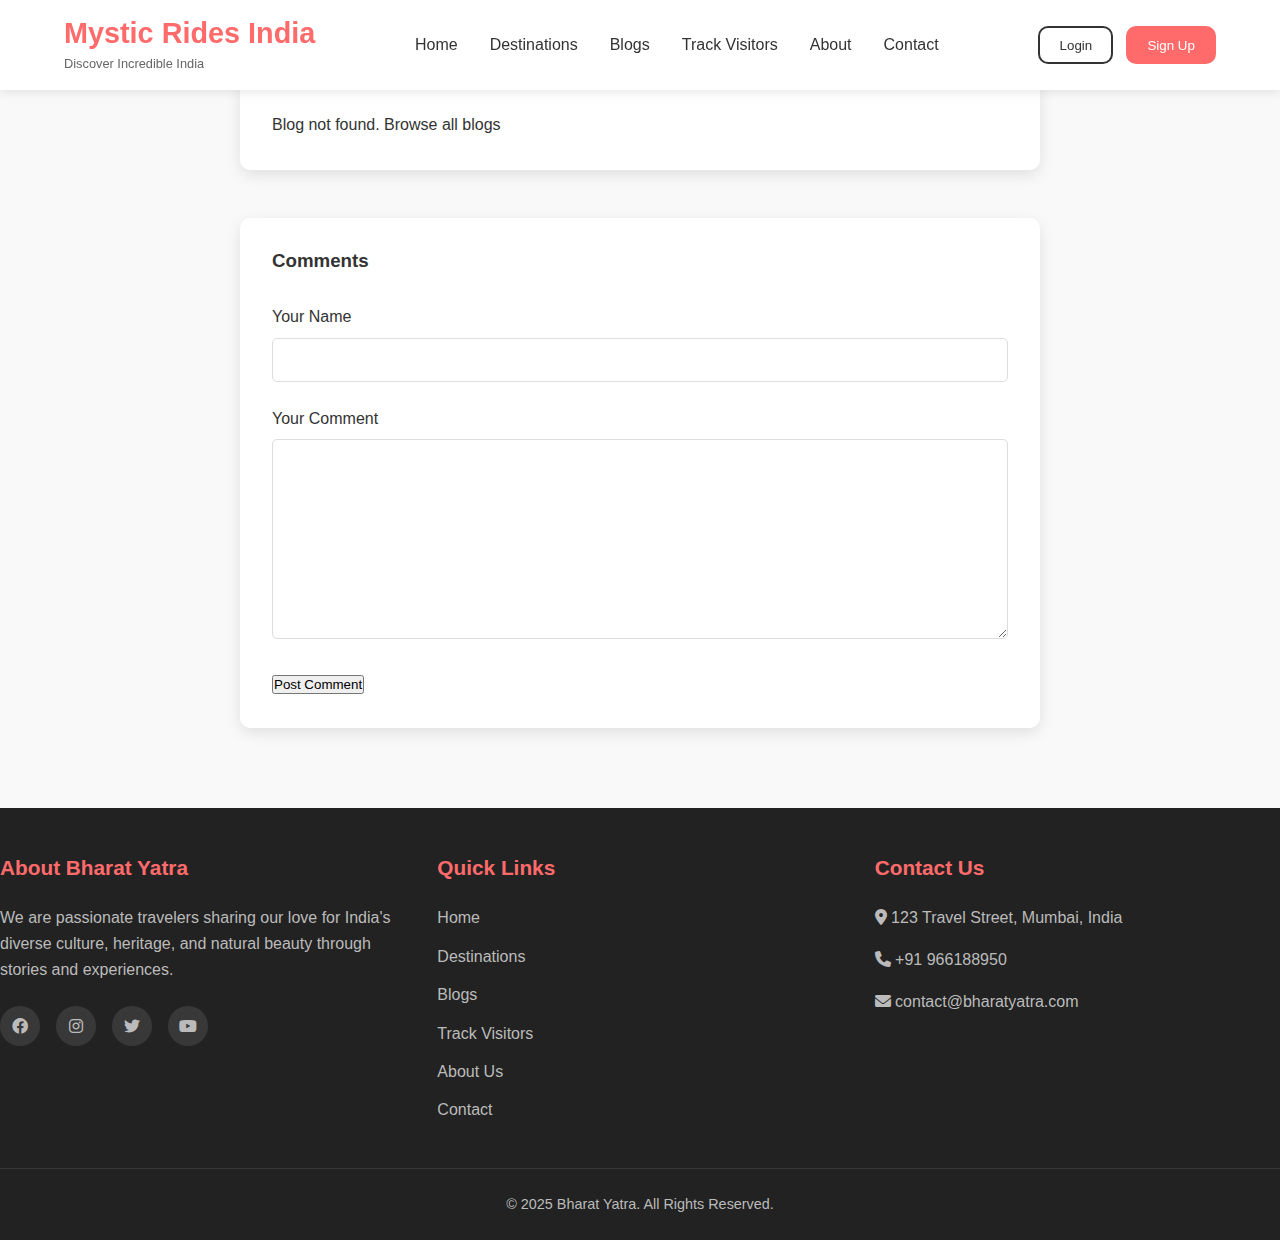
<file: blog-detail.html>
<!DOCTYPE html>
<html lang="en">
<head>
    <meta charset="UTF-8">
    <meta name="viewport" content="width=device-width, initial-scale=1.0">
    <title>Blog Details - Mystic Rides India</title>
    <link rel="stylesheet" href="https://cdnjs.cloudflare.com/ajax/libs/font-awesome/6.0.0-beta3/css/all.min.css">
    <link rel="stylesheet" href="styles.css">
</head>
<body>
    <!-- Header/Navbar -->
    <header>
        <nav class="navbar">
            <div class="logo">
                <h1>Mystic Rides India</h1>
                <p>Discover Incredible India</p>
            </div>
            <ul class="nav-links">
                <li><a href="index.html">Home</a></li>
                <li><a href="destinations.html">Destinations</a></li>
                <li><a href="blogs.html">Blogs</a></li>
				<li><a href="tracking.html">Track Visitors</a></li>
                <li><a href="about.html">About</a></li>
                <li><a href="contact.html">Contact</a></li>
            </ul>
            <div class="auth-buttons">
                <button id="loginBtn">Login</button>
                <button id="signupBtn">Sign Up</button>
            </div>
            <div class="hamburger">
                <i class="fas fa-bars"></i>
            </div>
        </nav>
    </header>

    <!-- blog detail section -->
    <section class="blog-detail">
        <div class="blog-detail-container" id="blogDetailContainer">
            <!-- blog content will be loaded here -->
        </div>
        
        <div class="comments-section">
            <h3>Comments</h3>
            <div class="comments-list" id="commentsList">
                <!-- comments will be loaded here -->
            </div>
            <form id="commentForm">
                <div class="form-group">
                    <label for="name">Your Name</label>
                    <input type="text" id="name" name="name" required>
                </div>
                <div class="form-group">
                    <label for="text">Your Comment</label>
                    <textarea id="text" name="text" required></textarea>
                </div>
                <button type="submit" class="submit-btn">Post Comment</button>
            </form>
        </div>
    </section>

    <!-- Footer -->
    <footer>
        <div class="footer-content">
            <div class="footer-section about">
                <h3>About Bharat Yatra</h3>
                <p>We are passionate travelers sharing our love for India's diverse culture, heritage, and natural beauty through stories and experiences.</p>
                <div class="socials">
                    <a href="#"><i class="fab fa-facebook"></i></a>
                    <a href="#"><i class="fab fa-instagram"></i></a>
                    <a href="#"><i class="fab fa-twitter"></i></a>
                    <a href="#"><i class="fab fa-youtube"></i></a>
                </div>
            </div>
            <div class="footer-section links">
                <h3>Quick Links</h3>
                <ul>
                    <li><a href="index.html">Home</a></li>
                    <li><a href="destinations.html">Destinations</a></li>
                    <li><a href="blogs.html">Blogs</a></li>
					<li><a href="tracking.html">Track Visitors</a></li>
                    <li><a href="about.html">About Us</a></li>
                    <li><a href="contact.html">Contact</a></li>
                </ul>
            </div>
            <div class="footer-section contact">
                <h3>Contact Us</h3>
                <p><i class="fas fa-map-marker-alt"></i> 123 Travel Street, Mumbai, India</p>
                <p><i class="fas fa-phone"></i> +91 966188950</p>
                <p><i class="fas fa-envelope"></i> contact@bharatyatra.com</p>
            </div>
        </div>
        <div class="footer-bottom">
            <p>&copy; 2025 Bharat Yatra. All Rights Reserved.</p>
        </div>
    </footer>

    <!-- Login Modal -->
    <div class="modal" id="loginModal">
        <div class="modal-content">
            <span class="close">&times;</span>
            <h2>Login to Your Account</h2>
            <form id="loginForm">
                <div class="form-group">
                    <label for="loginEmail">Email</label>
                    <input type="email" id="loginEmail" required>
                    <div id="loginEmailError" class="error-message"></div>
                </div>
                <div class="form-group">
                    <label for="loginPassword">Password</label>
                    <input type="password" id="loginPassword" required>
                    <div id="loginPasswordError" class="error-message"></div>
                </div>
                <div id="loginGeneralError" class="error-message"></div>
                <button type="submit" class="submit-btn">Login</button>
            </form>
            <p class="modal-footer">Don't have an account? <a href="#" id="signupLink">Sign up</a></p>
        </div>
    </div>

    <!-- Signup Modal -->
    <div class="modal" id="signupModal">
        <div class="modal-content">
            <span class="close">&times;</span>
            <h2>Create Your Account</h2>
            <form id="signupForm">
                <div class="form-group">
                    <label for="signupName">Full Name</label>
                    <input type="text" id="signupName" required>
                    <div id="signupNameError" class="error-message"></div>
                </div>
                <div class="form-group">
                    <label for="signupEmail">Email</label>
                    <input type="email" id="signupEmail" required>
                    <div id="signupEmailError" class="error-message"></div>
                </div>
                <div class="form-group">
                    <label for="signupPassword">Password</label>
                    <input type="password" id="signupPassword" required>
                    <div id="signupPasswordError" class="error-message"></div>
                </div>
                <div class="form-group">
                    <label for="signupConfirm">Confirm Password</label>
                    <input type="password" id="signupConfirm" required>
                    <div id="signupConfirmError" class="error-message"></div>
                </div>
                <div id="signupGeneralError" class="error-message"></div>
                <button type="submit" class="submit-btn">Sign Up</button>
            </form>
            <p class="modal-footer">Already have an account? <a href="#" id="loginLink">Login</a></p>
        </div>
    </div>

    <script src="script.js"></script>
</body>
</html>
</file>
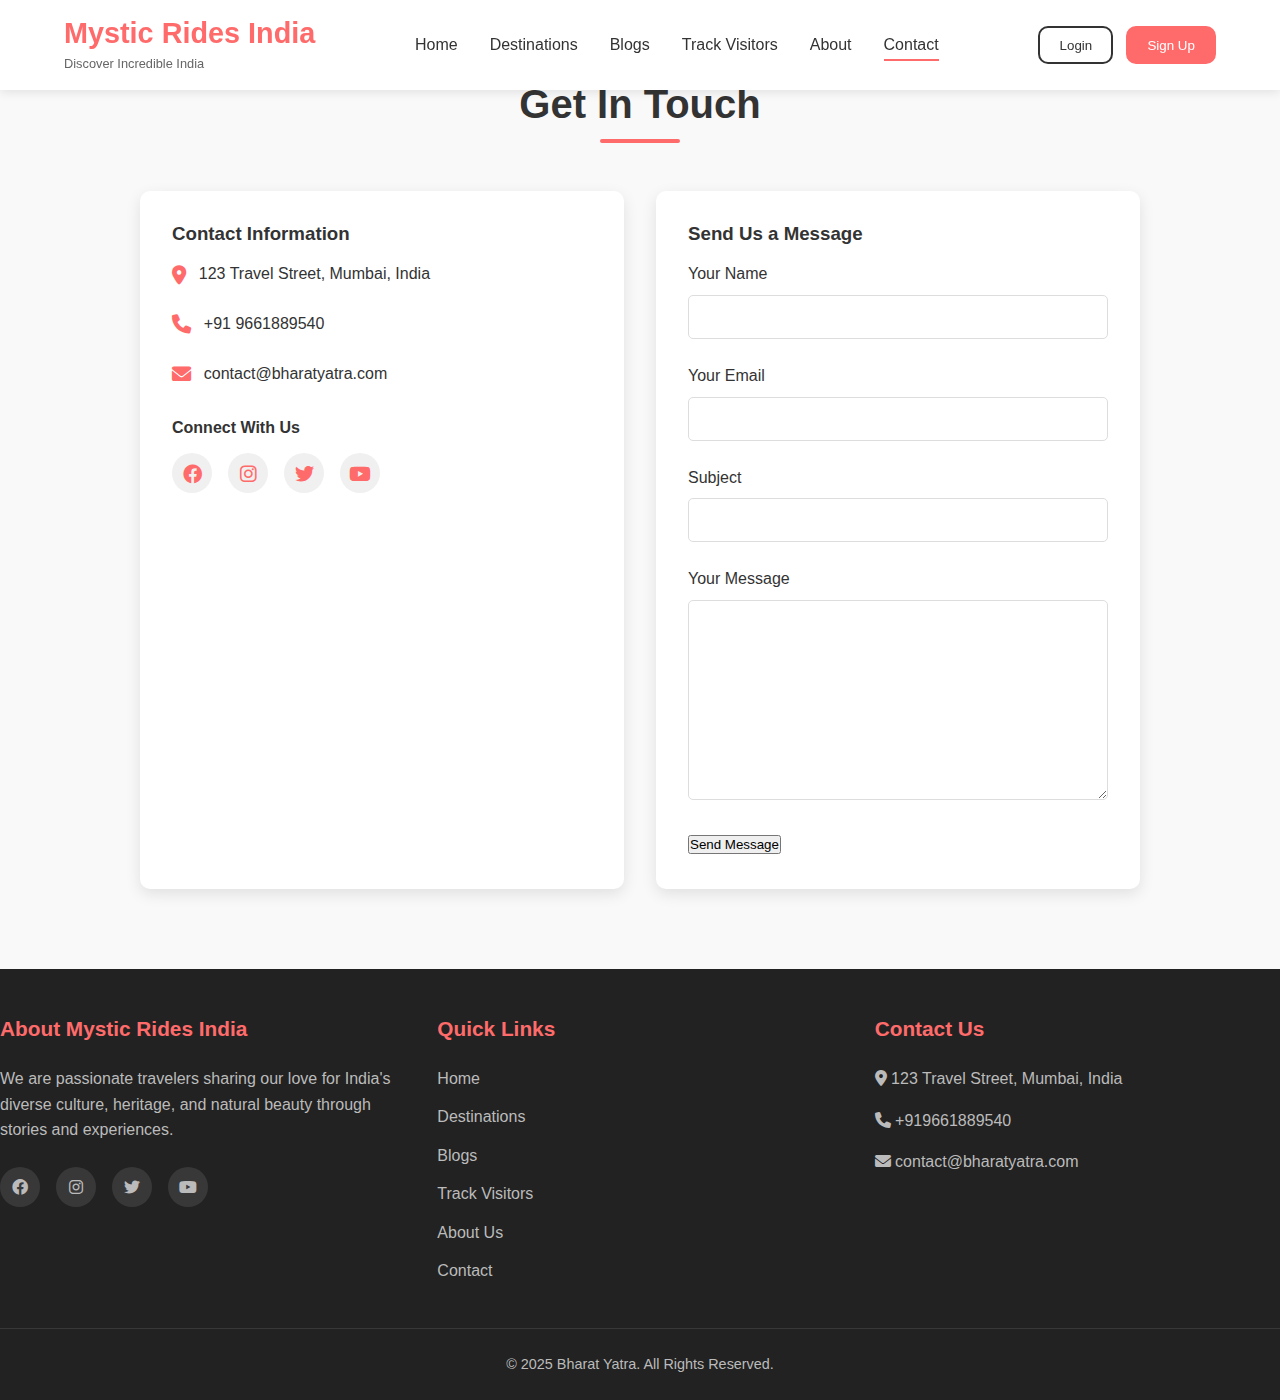
<file: contact.html>
<!DOCTYPE html>
<html lang="en">
<head>
    <meta charset="UTF-8">
    <meta name="viewport" content="width=device-width, initial-scale=1.0">
    <title>Contact Us - Mystic Rides India</title>
    <link rel="stylesheet" href="https://cdnjs.cloudflare.com/ajax/libs/font-awesome/6.0.0-beta3/css/all.min.css">
    <link rel="stylesheet" href="styles.css">
</head>
<body>
    <!-- Header/Navbar -->
    <header>
        <nav class="navbar">
            <div class="logo">
                <h1>Mystic Rides India</h1>
                <p>Discover Incredible India</p>
            </div>
            <ul class="nav-links">
                <li><a href="index.html">Home</a></li>
                <li><a href="destinations.html">Destinations</a></li>
                <li><a href="blogs.html">Blogs</a></li>
				<li><a href="tracking.html">Track Visitors</a></li>
                <li><a href="about.html">About</a></li>
                <li><a href="contact.html" class="active">Contact</a></li>
            </ul>
            <div class="auth-buttons">
                <button id="loginBtn">Login</button>
                <button id="signupBtn">Sign Up</button>
            </div>
            <div class="hamburger">
                <i class="fas fa-bars"></i>
            </div>
        </nav>
    </header>

    <!-- Contact Section -->
    <section class="contact-page">
        <h2>Get In Touch</h2>
        <div class="contact-container">
            <div class="contact-info">
                <h3>Contact Information</h3>
                <p><i class="fas fa-map-marker-alt"></i> 123 Travel Street, Mumbai, India</p>
                <p><i class="fas fa-phone"></i> +91 9661889540</p>
                <p><i class="fas fa-envelope"></i> contact@bharatyatra.com</p>
                
                <div class="social-media">
                    <h4>Connect With Us</h4>
                    <div class="social-icons">
                        <a href="#"><i class="fab fa-facebook"></i></a>
                        <a href="#"><i class="fab fa-instagram"></i></a>
                        <a href="#"><i class="fab fa-twitter"></i></a>
                        <a href="#"><i class="fab fa-youtube"></i></a>
                    </div>
                </div>
            </div>
            
            <div class="contact-form">
                <h3>Send Us a Message</h3>
                <form id="contactForm">
                    <div class="form-group">
                        <label for="name">Your Name</label>
                        <input type="text" id="name" name="name" required>
                    </div>
                    <div class="form-group">
                        <label for="email">Your Email</label>
                        <input type="email" id="email" name="email" required>
                    </div>
                    <div class="form-group">
                        <label for="subject">Subject</label>
                        <input type="text" id="subject" name="subject" required>
                    </div>
                    <div class="form-group">
                        <label for="message">Your Message</label>
                        <textarea id="message" name="message" required></textarea>
                    </div>
                    <button type="submit" class="submit-btn">Send Message</button>
                </form>
            </div>
        </div>
    </section>

    <!-- Footer -->
    <footer>
        <div class="footer-content">
            <div class="footer-section about">
                <h3>About Mystic Rides India</h3>
                <p>We are passionate travelers sharing our love for India's diverse culture, heritage, and natural beauty through stories and experiences.</p>
                <div class="socials">
                    <a href="#"><i class="fab fa-facebook"></i></a>
                    <a href="#"><i class="fab fa-instagram"></i></a>
                    <a href="#"><i class="fab fa-twitter"></i></a>
                    <a href="#"><i class="fab fa-youtube"></i></a>
                </div>
            </div>
            <div class="footer-section links">
                <h3>Quick Links</h3>
                <ul>
                    <li><a href="index.html">Home</a></li>
                    <li><a href="destinations.html">Destinations</a></li>
                    <li><a href="blogs.html">Blogs</a></li>
					<li><a href="tracking.html">Track Visitors</a></li>
                    <li><a href="about.html">About Us</a></li>
                    <li><a href="contact.html">Contact</a></li>
                </ul>
            </div>
            <div class="footer-section contact">
                <h3>Contact Us</h3>
                <p><i class="fas fa-map-marker-alt"></i> 123 Travel Street, Mumbai, India</p>
                <p><i class="fas fa-phone"></i> +919661889540</p>
                <p><i class="fas fa-envelope"></i> contact@bharatyatra.com</p>
            </div>
        </div>
        <div class="footer-bottom">
            <p>&copy; 2025 Bharat Yatra. All Rights Reserved.</p>
        </div>
    </footer>

    <!-- Login Modal -->
    <div class="modal" id="loginModal">
        <div class="modal-content">
            <span class="close">&times;</span>
            <h2>Login to Your Account</h2>
            <form id="loginForm">
                <div class="form-group">
                    <label for="loginEmail">Email</label>
                    <input type="email" id="loginEmail" required>
                    <div id="loginEmailError" class="error-message"></div>
                </div>
                <div class="form-group">
                    <label for="loginPassword">Password</label>
                    <input type="password" id="loginPassword" required>
                    <div id="loginPasswordError" class="error-message"></div>
                </div>
                <div id="loginGeneralError" class="error-message"></div>
                <button type="submit" class="submit-btn">Login</button>
            </form>
            <p class="modal-footer">Don't have an account? <a href="#" id="signupLink">Sign up</a></p>
        </div>
    </div>

    <!-- Signup Modal -->
    <div class="modal" id="signupModal">
        <div class="modal-content">
            <span class="close">&times;</span>
            <h2>Create Your Account</h2>
            <form id="signupForm">
                <div class="form-group">
                    <label for="signupName">Full Name</label>
                    <input type="text" id="signupName" required>
                    <div id="signupNameError" class="error-message"></div>
                </div>
                <div class="form-group">
                    <label for="signupEmail">Email</label>
                    <input type="email" id="signupEmail" required>
                    <div id="signupEmailError" class="error-message"></div>
                </div>
                <div class="form-group">
                    <label for="signupPassword">Password</label>
                    <input type="password" id="signupPassword" required>
                    <div id="signupPasswordError" class="error-message"></div>
                </div>
                <div class="form-group">
                    <label for="signupConfirm">Confirm Password</label>
                    <input type="password" id="signupConfirm" required>
                    <div id="signupConfirmError" class="error-message"></div>
                </div>
                <div id="signupGeneralError" class="error-message"></div>
                <button type="submit" class="submit-btn">Sign Up</button>
            </form>
            <p class="modal-footer">Already have an account? <a href="#" id="loginLink">Login</a></p>
        </div>
    </div>

    <script src="script.js"></script>
</body>
</html>
</file>
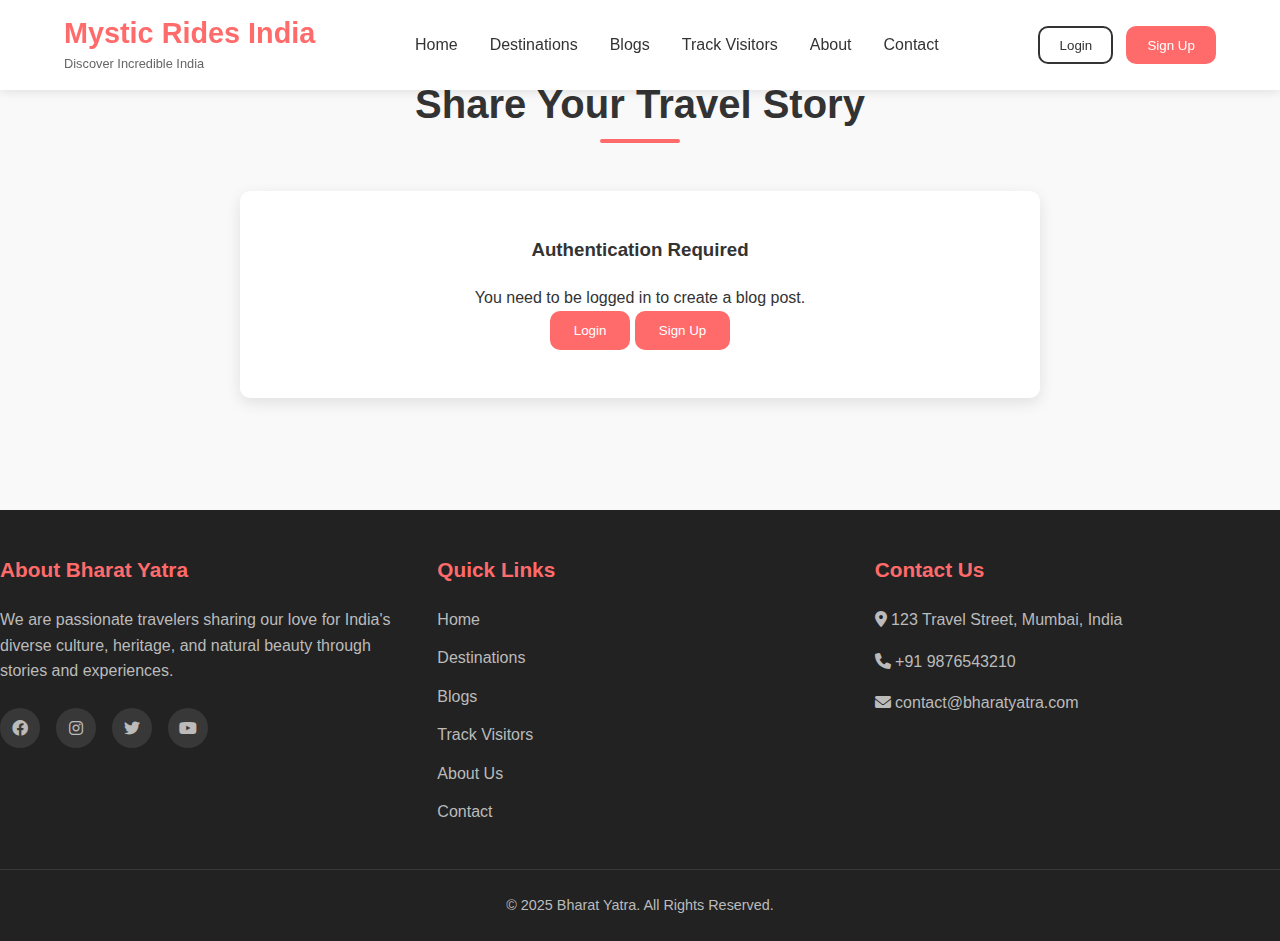
<file: create-blog.html>
<!DOCTYPE html>
<html lang="en">
<head>
    <meta charset="UTF-8">
    <meta name="viewport" content="width=device-width, initial-scale=1.0">
    <title>Share Your Story - Mystic Rides India</title>
    <link rel="stylesheet" href="https://cdnjs.cloudflare.com/ajax/libs/font-awesome/6.0.0-beta3/css/all.min.css">
    <link rel="stylesheet" href="styles.css">
</head>
<body>
    <!-- Header/Navbar -->
    <header>
        <nav class="navbar">
            <div class="logo">
                <h1>Mystic Rides India</h1>
                <p>Discover Incredible India</p>
            </div>
            <ul class="nav-links">
                <li><a href="index.html">Home</a></li>
                <li><a href="destinations.html">Destinations</a></li>
                <li><a href="blogs.html">Blogs</a></li>
				<li><a href="tracking.html">Track Visitors</a></li>
                <li><a href="about.html">About</a></li>
                <li><a href="contact.html">Contact</a></li>
            </ul>
            <div class="auth-buttons">
                <button id="loginBtn">Login</button>
                <button id="signupBtn">Sign Up</button>
            </div>
            <div class="hamburger">
                <i class="fas fa-bars"></i>
            </div>
        </nav>
    </header>

    <!-- Create Blog Section -->
    <section class="create-blog">
        <h2>Share Your Travel Story</h2>
        <div id="blogFormContainer">
            <div class="blog-form">
                <form id="blogForm">
                    <div class="form-group">
                        <label for="title">Blog Title</label>
                        <input type="text" id="title" name="title" placeholder="Enter your blog title" required>
                    </div>
                    <div class="form-group">
                        <label for="location">Location</label>
                        <input type="text" id="location" name="location" placeholder="Where did you travel?" required>
                    </div>
                    <div class="form-group">
                        <label for="category">Category</label>
                        <select id="category" name="category" required>
                            <option value="">Select a category</option>
                            <option value="adventure">Adventure</option>
                            <option value="cultural">Cultural</option>
                            <option value="spiritual">Spiritual</option>
                            <option value="food">Food & Cuisine</option>
                        </select>
                    </div>
                    <div class="form-group">
                        <label for="content">Your Story</label>
                        <textarea id="content" name="content" placeholder="Share your travel experience..." required></textarea>
                    </div>
                    <div class="form-group">
                        <label for="image">Upload Images</label>
                        <input type="file" id="image" name="image" accept="image/*" multiple>
                        <div id="imagePreview"></div>
                    </div>
                    <button type="submit" class="submit-btn">Publish Blog</button>
                </form>
            </div>
        </div>
    </section>

    <!-- Footer -->
    <footer>
        <div class="footer-content">
            <div class="footer-section about">
                <h3>About Bharat Yatra</h3>
                <p>We are passionate travelers sharing our love for India's diverse culture, heritage, and natural beauty through stories and experiences.</p>
                <div class="socials">
                    <a href="#"><i class="fab fa-facebook"></i></a>
                    <a href="#"><i class="fab fa-instagram"></i></a>
                    <a href="#"><i class="fab fa-twitter"></i></a>
                    <a href="#"><i class="fab fa-youtube"></i></a>
                </div>
            </div>
            <div class="footer-section links">
                <h3>Quick Links</h3>
                <ul>
                    <li><a href="index.html">Home</a></li>
                    <li><a href="destinations.html">Destinations</a></li>
                    <li><a href="blogs.html">Blogs</a></li>
					<li><a href="tracking.html">Track Visitors</a></li>
                    <li><a href="about.html">About Us</a></li>
                    <li><a href="contact.html">Contact</a></li>
                </ul>
            </div>
            <div class="footer-section contact">
                <h3>Contact Us</h3>
                <p><i class="fas fa-map-marker-alt"></i> 123 Travel Street, Mumbai, India</p>
                <p><i class="fas fa-phone"></i> +91 9876543210</p>
                <p><i class="fas fa-envelope"></i> contact@bharatyatra.com</p>
            </div>
        </div>
        <div class="footer-bottom">
            <p>&copy; 2025 Bharat Yatra. All Rights Reserved.</p>
        </div>
    </footer>

    <!-- Login Modal -->
    <div class="modal" id="loginModal">
        <div class="modal-content">
            <span class="close">&times;</span>
            <h2>Login to Your Account</h2>
            <form id="loginForm">
                <div class="form-group">
                    <label for="loginEmail">Email</label>
                    <input type="email" id="loginEmail" required>
                    <div id="loginEmailError" class="error-message"></div>
                </div>
                <div class="form-group">
                    <label for="loginPassword">Password</label>
                    <input type="password" id="loginPassword" required>
                    <div id="loginPasswordError" class="error-message"></div>
                </div>
                <div id="loginGeneralError" class="error-message"></div>
                <button type="submit" class="submit-btn">Login</button>
            </form>
            <p class="modal-footer">Don't have an account? <a href="#" id="signupLink">Sign up</a></p>
        </div>
    </div>

    <!-- Signup Modal -->
    <div class="modal" id="signupModal">
        <div class="modal-content">
            <span class="close">&times;</span>
            <h2>Create Your Account</h2>
            <form id="signupForm">
                <div class="form-group">
                    <label for="signupName">Full Name</label>
                    <input type="text" id="signupName" required>
                    <div id="signupNameError" class="error-message"></div>
                </div>
                <div class="form-group">
                    <label for="signupEmail">Email</label>
                    <input type="email" id="signupEmail" required>
                    <div id="signupEmailError" class="error-message"></div>
                </div>
                <div class="form-group">
                    <label for="signupPassword">Password</label>
                    <input type="password" id="signupPassword" required>
                    <div id="signupPasswordError" class="error-message"></div>
                </div>
                <div class="form-group">
                    <label for="signupConfirm">Confirm Password</label>
                    <input type="password" id="signupConfirm" required>
                    <div id="signupConfirmError" class="error-message"></div>
                </div>
                <div id="signupGeneralError" class="error-message"></div>
                <button type="submit" class="submit-btn">Sign Up</button>
            </form>
            <p class="modal-footer">Already have an account? <a href="#" id="loginLink">Login</a></p>
        </div>
    </div>

    <script src="script.js"></script>
</body>
</html>
</file>
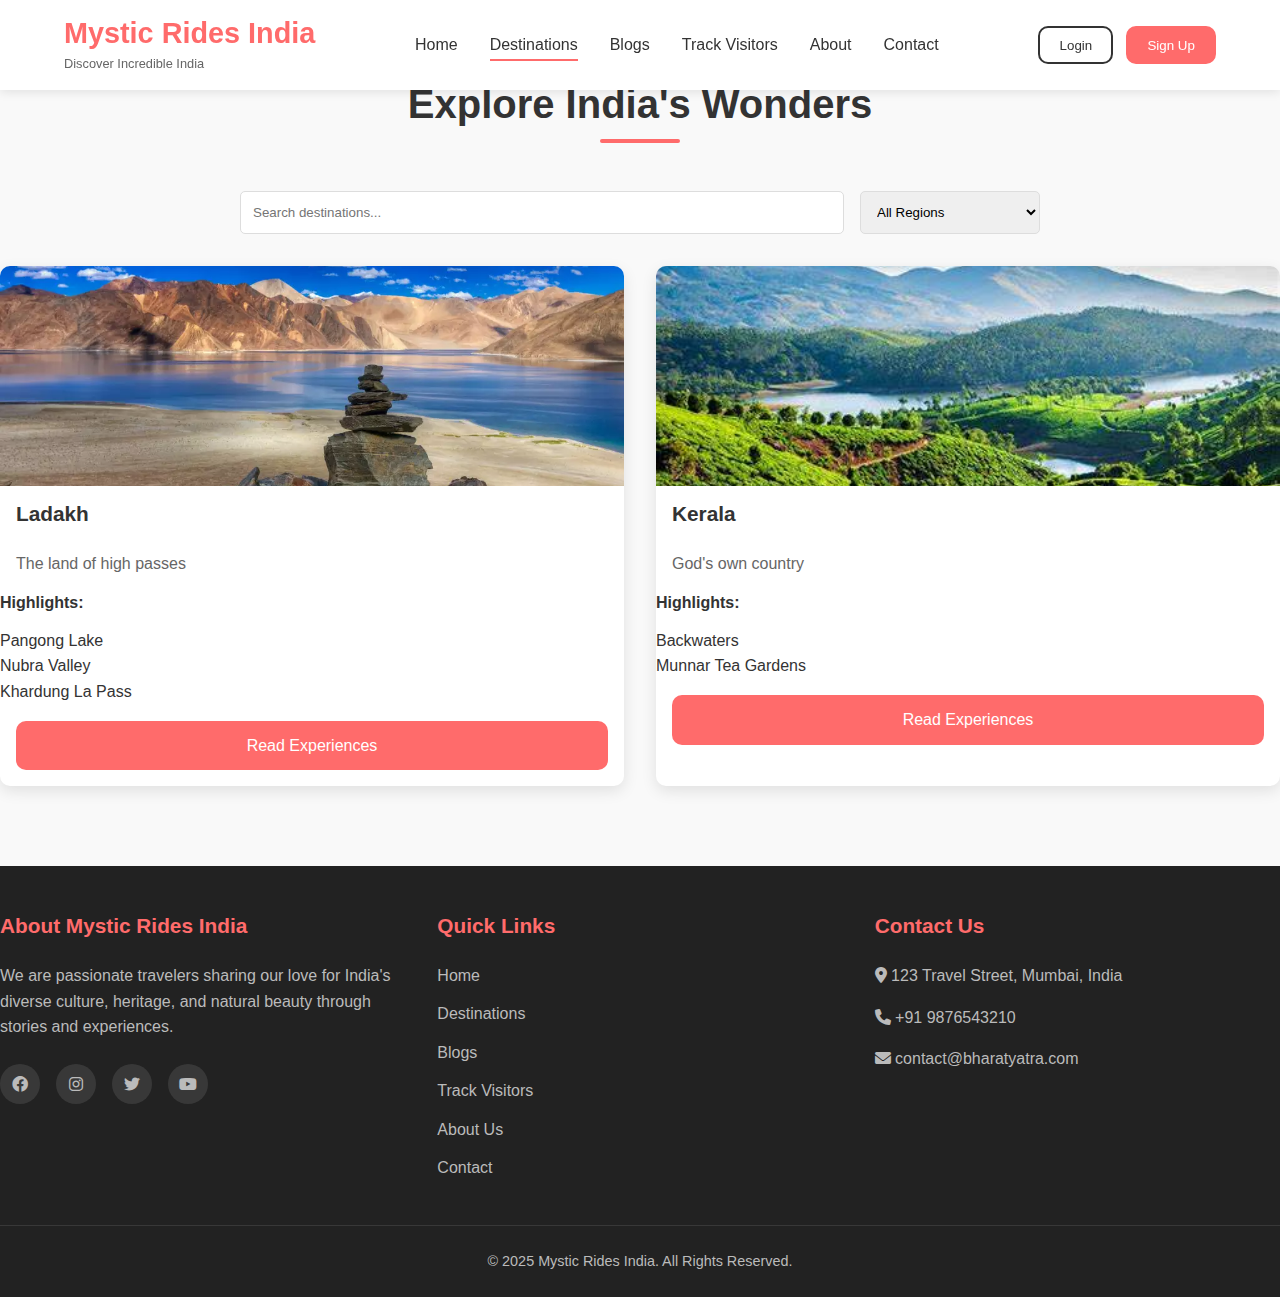
<file: destinations.html>
<!DOCTYPE html>
<html lang="en">
<head>
    <meta charset="UTF-8">
    <meta name="viewport" content="width=device-width, initial-scale=1.0">
    <title>Mystic Rides India - Destinations</title>
    <link rel="stylesheet" href="https://cdnjs.cloudflare.com/ajax/libs/font-awesome/6.0.0-beta3/css/all.min.css">
    <link rel="stylesheet" href="styles.css">
</head>
<body>
    <!-- Header/Navbar -->
    <header>
        <nav class="navbar">
            <div class="logo">
                <h1>Mystic Rides India</h1>
                <p>Discover Incredible India</p>
            </div>
            <ul class="nav-links">
                <li><a href="index.html">Home</a></li>
                <li><a href="destinations.html" class="active">Destinations</a></li>
                <li><a href="blogs.html">Blogs</a></li>
                <li><a href="tracking.html">Track Visitors</a></li>
                <li><a href="about.html">About</a></li>
                <li><a href="contact.html">Contact</a></li>
            </ul>
            <div class="auth-buttons">
                <button id="loginBtn">Login</button>
                <button id="signupBtn">Sign Up</button>
            </div>
            <div class="hamburger">
                <i class="fas fa-bars"></i>
            </div>
        </nav>
    </header>

    <!-- Destinations Section -->
    <section class="destinations-page">
        <h2>Explore India's Wonders</h2>
        <div class="search-filter">
            <input type="text" id="destinationSearch" placeholder="Search destinations...">
            <select id="regionFilter">
                <option value="all">All Regions</option>
                <option value="north">North India</option>
                <option value="south">South India</option>
                <option value="east">East India</option>
                <option value="west">West India</option>
            </select>
        </div>
        
        <div class="destinations-container" id="destinationsContainer">
            <!-- Destination cards will be loaded here -->
        </div>
    </section>

    <!-- Footer -->
    <footer>
        <div class="footer-content">
            <div class="footer-section about">
                <h3>About Mystic Rides India</h3>
                <p>We are passionate travelers sharing our love for India's diverse culture, heritage, and natural beauty through stories and experiences.</p>
                <div class="socials">
                    <a href="#"><i class="fab fa-facebook"></i></a>
                    <a href="#"><i class="fab fa-instagram"></i></a>
                    <a href="#"><i class="fab fa-twitter"></i></a>
                    <a href="#"><i class="fab fa-youtube"></i></a>
                </div>
            </div>
            <div class="footer-section links">
                <h3>Quick Links</h3>
                <ul>
                    <li><a href="index.html">Home</a></li>
                    <li><a href="destinations.html">Destinations</a></li>
                    <li><a href="blogs.html">Blogs</a></li>
                    <li><a href="tracking.html">Track Visitors</a></li>
                    <li><a href="about.html">About Us</a></li>
                    <li><a href="contact.html">Contact</a></li>
                </ul>
            </div>
            <div class="footer-section contact">
                <h3>Contact Us</h3>
                <p><i class="fas fa-map-marker-alt"></i> 123 Travel Street, Mumbai, India</p>
                <p><i class="fas fa-phone"></i> +91 9876543210</p>
                <p><i class="fas fa-envelope"></i> contact@bharatyatra.com</p>
            </div>
        </div>
        <div class="footer-bottom">
            <p>&copy; 2025 Mystic Rides India. All Rights Reserved.</p>
        </div>
    </footer>

    <!-- Login Modal -->
    <div class="modal" id="loginModal">
        <div class="modal-content">
            <span class="close">&times;</span>
            <h2>Login to Your Account</h2>
            <form id="loginForm">
                <div class="form-group">
                    <label for="loginEmail">Email</label>
                    <input type="email" id="loginEmail" required>
                    <div id="loginEmailError" class="error-message"></div>
                </div>
                <div class="form-group">
                    <label for="loginPassword">Password</label>
                    <input type="password" id="loginPassword" required>
                    <div id="loginPasswordError" class="error-message"></div>
                </div>
                <div id="loginGeneralError" class="error-message"></div>
                <button type="submit" class="submit-btn">Login</button>
            </form>
            <p class="modal-footer">Don't have an account? <a href="#" id="signupLink">Sign up</a></p>
        </div>
    </div>

    <!-- Signup Modal -->
    <div class="modal" id="signupModal">
        <div class="modal-content">
            <span class="close">&times;</span>
            <h2>Create Your Account</h2>
            <form id="signupForm">
                <div class="form-group">
                    <label for="signupName">Full Name</label>
                    <input type="text" id="signupName" required>
                    <div id="signupNameError" class="error-message"></div>
                </div>
                <div class="form-group">
                    <label for="signupEmail">Email</label>
                    <input type="email" id="signupEmail" required>
                    <div id="signupEmailError" class="error-message"></div>
                </div>
                <div class="form-group">
                    <label for="signupPassword">Password</label>
                    <input type="password" id="signupPassword" required>
                    <div id="signupPasswordError" class="error-message"></div>
                </div>
                <div class="form-group">
                    <label for="signupConfirm">Confirm Password</label>
                    <input type="password" id="signupConfirm" required>
                    <div id="signupConfirmError" class="error-message"></div>
                </div>
                <div id="signupGeneralError" class="error-message"></div>
                <button type="submit" class="submit-btn">Sign Up</button>
            </form>
            <p class="modal-footer">Already have an account? <a href="#" id="loginLink">Login</a></p>
        </div>
    </div>

    <script src="script.js"></script>
</body>
</html>
</file>
<file: styles.css>
/* styles.css - Consolidated and Enhanced Version */
/* Global Styles */
:root {
    --primary-color: #ff6b6b;
    --primary-hover: #ff5252;
    --secondary-color: #0d47a1;
    --accent-color: #ff9800;
    --light-color: #f9f9f9;
    --dark-color: #222;
    --text-color: #333;
    --text-light: #666;
    --white: #ffffff;
    --shadow: 0 5px 15px rgba(0, 0, 0, 0.1);
    --transition: all 0.3s ease;
    --border-radius: 10px;
}

* {
    margin: 0;
    padding: 0;
    box-sizing: border-box;
    font-family: 'Segoe UI', Tahoma, Geneva, Verdana, sans-serif;
}

body {
    line-height: 1.6;
    color: var(--text-color);
    background-color: var(--light-color);
}

a {
    text-decoration: none;
    color: inherit;
    transition: var(--transition);
}

button, input, textarea, select {
    font-family: inherit;
    transition: var(--transition);
}

button {
    cursor: pointer;
}

img {
    max-width: 100%;
    height: auto;
    display: block;
}

/* Layout */
.container {
    max-width: 1200px;
    margin: 0 auto;
    padding: 0 20px;
}

section {
    padding: 5rem 0;
}

h1, h2, h3, h4, h5, h6 {
    line-height: 1.2;
    margin-bottom: 1rem;
}

h2 {
    font-size: 2.5rem;
    text-align: center;
    position: relative;
    padding-bottom: 15px;
    margin-bottom: 3rem;
}

h2::after {
    content: '';
    position: absolute;
    bottom: 0;
    left: 50%;
    transform: translateX(-50%);
    width: 80px;
    height: 4px;
    background-color: var(--primary-color);
    border-radius: 2px;
}

/* Buttons */
.btn {
    display: inline-block;
    padding: 12px 24px;
    background-color: var(--primary-color);
    color: var(--white);
    border: none;
    border-radius: var(--border-radius);
    font-weight: 500;
    text-align: center;
    cursor: pointer;
    transition: var(--transition);
}

.btn:hover {
    background-color: var(--primary-hover);
    transform: translateY(-2px);
    box-shadow: 0 5px 15px rgba(255, 107, 107, 0.3);
}

.btn-outline {
    background-color: transparent;
    border: 2px solid var(--primary-color);
    color: var(--primary-color);
}

.btn-outline:hover {
    background-color: var(--primary-color);
    color: var(--white);
}

/* Header/Navbar */
.navbar {
    display: flex;
    justify-content: space-between;
    align-items: center;
    padding: 1rem 5%;
    background-color: var(--white);
    box-shadow: 0 2px 10px rgba(0, 0, 0, 0.1);
    position: fixed;
    width: 100%;
    top: 0;
    z-index: 1000;
}

.logo h1 {
    color: var(--primary-color);
    font-size: 1.8rem;
    margin-bottom: 0.2rem;
}

.logo p {
    font-size: 0.8rem;
    color: var(--text-light);
}

.nav-links {
    display: flex;
    list-style: none;
}

.nav-links li {
    margin: 0 1rem;
}

.nav-links a {
    font-weight: 500;
    position: relative;
    padding: 0.5rem 0;
}

.nav-links a::after {
    content: '';
    position: absolute;
    bottom: 0;
    left: 0;
    width: 0;
    height: 2px;
    background-color: var(--primary-color);
    transition: var(--transition);
}

.nav-links a:hover::after,
.nav-links a.active::after {
    width: 100%;
}

.auth-buttons {
    display: flex;
    align-items: center;
    gap: 0.8rem;
}

.auth-buttons button {
    padding: 0.6rem 1.2rem;
    border-radius: var(--border-radius);
    font-weight: 500;
}

#loginBtn {
    background-color: transparent;
    color: var(--text-color);
    border: 2px solid var(--text-color);
}

#loginBtn:hover {
    background-color: #f0f0f0;
}

#signupBtn {
    background-color: var(--primary-color);
    color: var(--white);
    border: 2px solid var(--primary-color);
}

#signupBtn:hover {
    background-color: var(--primary-hover);
    border-color: var(--primary-hover);
}

.welcome-message {
    font-weight: 500;
    margin-right: 0.5rem;
    color: var(--text-color);
}

#logoutBtn {
    background-color: #f0f0f0;
    color: var(--text-color);
    border: none;
}

#logoutBtn:hover {
    background-color: #e0e0e0;
}

.hamburger {
    display: none;
    font-size: 1.5rem;
    cursor: pointer;
    color: var(--text-color);
}

/* Hero Section */
.hero {
    height: 80vh;
    background: linear-gradient(rgba(0, 0, 0, 0.5), rgba(0, 0, 0, 0.5)), url('india.jpg') no-repeat center center/cover;
    color: var(--white);
    display: flex;
    align-items: center;
    text-align: center;
    margin-top: 70px; /* Account for fixed header */
}

.hero-content {
    max-width: 800px;
    margin: 0 auto;
    padding: 0 2rem;
}

.hero h1 {
    font-size: 3rem;
    margin-bottom: 1rem;
    text-shadow: 2px 2px 4px rgba(0, 0, 0, 0.5);
}

.hero p {
    font-size: 1.2rem;
    margin-bottom: 2rem;
    text-shadow: 1px 1px 2px rgba(0, 0, 0, 0.5);
}

.search-bar {
    display: flex;
    max-width: 600px;
    margin: 0 auto;
}

.search-bar input {
    flex: 1;
    padding: 15px;
    border: none;
    border-radius: 5px 0 0 5px;
    font-size: 1rem;
}

.search-bar button {
    padding: 0 20px;
    background-color: var(--accent-color);
    color: var(--white);
    border: none;
    border-radius: 0 5px 5px 0;
    cursor: pointer;
    font-size: 1rem;
}

.search-bar button:hover {
    background-color: #e68a00;
}

/* Card Styles */
.card {
    background-color: var(--white);
    border-radius: var(--border-radius);
    overflow: hidden;
    box-shadow: var(--shadow);
    transition: var(--transition);
}

.card:hover {
    transform: translateY(-10px);
    box-shadow: 0 15px 30px rgba(0, 0, 0, 0.2);
}

/* Destinations Section */
.destination-grid {
    display: grid;
    grid-template-columns: repeat(auto-fit, minmax(280px, 1fr));
    gap: 2rem;
    margin-top: 2rem;
}

.destination-card {
    background-color: var(--white);
    border-radius: var(--border-radius);
    overflow: hidden;
    box-shadow: var(--shadow);
    transition: var(--transition);
}

.destination-card:hover {
    transform: translateY(-10px);
    box-shadow: 0 15px 30px rgba(0, 0, 0, 0.2);
}

.destination-card img {
    width: 100%;
    height: 220px;
    object-fit: cover;
}

.destination-card h3 {
    padding: 1rem 1rem 0.5rem;
    font-size: 1.3rem;
}

.destination-card p {
    padding: 0 1rem 1rem;
    color: var(--text-light);
}

.destination-card .btn {
    display: block;
    margin: 1rem;
    text-align: center;
}

/* Blogs Section */
.blog-grid {
    display: grid;
    grid-template-columns: repeat(auto-fit, minmax(320px, 1fr));
    gap: 2rem;
    margin-top: 2rem;
}

.blog-card {
    background-color: var(--white);
    border-radius: var(--border-radius);
    overflow: hidden;
    box-shadow: var(--shadow);
    transition: var(--transition);
}

.blog-card:hover {
    transform: translateY(-5px);
    box-shadow: 0 10px 20px rgba(0, 0, 0, 0.15);
}

.blog-card img {
    width: 100%;
    height: 220px;
    object-fit: cover;
}

.blog-content {
    padding: 1.5rem;
}

.blog-content h3 {
    margin-bottom: 0.5rem;
    font-size: 1.3rem;
}

.blog-meta {
    display: flex;
    justify-content: space-between;
    color: var(--text-light);
    font-size: 0.9rem;
    margin-bottom: 1rem;
}

.blog-excerpt {
    margin-bottom: 1.5rem;
    color: var(--text-color);
}

.read-more {
    color: var(--primary-color);
    font-weight: 500;
    display: inline-block;
    transition: var(--transition);
}

.read-more:hover {
    color: var(--primary-hover);
    text-decoration: underline;
}

/* Category Tags */
.category-tag {
    display: inline-block;
    padding: 0.3rem 0.8rem;
    border-radius: 20px;
    font-size: 0.8rem;
    font-weight: 600;
    margin-bottom: 0.5rem;
}

.category-tag.adventure {
    background-color: #e3f2fd;
    color: #1976d2;
}

.category-tag.cultural {
    background-color: #e8f5e9;
    color: #388e3c;
}

.category-tag.spiritual {
    background-color: #f3e5f5;
    color: #8e24aa;
}

.category-tag.food {
    background-color: #fff3e0;
    color: #fb8c00;
}

/* Newsletter Section */
.newsletter {
    background: linear-gradient(rgba(0, 0, 0, 0.7), rgba(0, 0, 0, 0.7)), url('https://images.unsplash.com/photo-1503220317375-aaad61436b1b') no-repeat center center/cover;
    color: var(--white);
    text-align: center;
    padding: 4rem 0;
}

.newsletter h2 {
    color: var(--white);
}

.newsletter h2::after {
    background-color: var(--white);
}

.newsletter p {
    max-width: 600px;
    margin: 0 auto 2rem;
    font-size: 1.1rem;
}

.newsletter-form {
    display: flex;
    max-width: 500px;
    margin: 0 auto;
}

.newsletter-form input {
    flex: 1;
    padding: 15px;
    border: none;
    border-radius: 5px 0 0 5px;
    font-size: 1rem;
}

.newsletter-form button {
    padding: 0 20px;
    background-color: var(--accent-color);
    color: var(--white);
    border: none;
    border-radius: 0 5px 5px 0;
    cursor: pointer;
    font-size: 1rem;
}

.newsletter-form button:hover {
    background-color: #e68a00;
}

/* Visitor Tracking Section */
.tracking-preview {
    text-align: center;
    padding: 4rem 0;
    background-color: #f0f8ff;
}

.tracking-preview h2 {
    margin-bottom: 1rem;
}

.tracking-preview p {
    max-width: 600px;
    margin: 0 auto 1.5rem;
    color: var(--text-light);
}

/* Blog Detail Page */
.blog-detail-container {
    max-width: 800px;
    margin: 0 auto;
    background-color: var(--white);
    padding: 2rem;
    border-radius: var(--border-radius);
    box-shadow: var(--shadow);
}

.blog-detail-container img {
    width: 100%;
    max-height: 450px;
    object-fit: cover;
    border-radius: var(--border-radius);
    margin-bottom: 1.5rem;
}

.blog-meta-detail {
    display: flex;
    justify-content: space-between;
    color: var(--text-light);
    margin-bottom: 1.5rem;
    padding-bottom: 1rem;
    border-bottom: 1px solid #eee;
}

.blog-content-detail {
    margin-bottom: 2rem;
    line-height: 1.8;
}

.blog-content-detail p {
    margin-bottom: 1.5rem;
}

/* Comments Section */
.comments-section {
    max-width: 800px;
    margin: 3rem auto 0;
    padding: 2rem;
    background-color: var(--white);
    border-radius: var(--border-radius);
    box-shadow: var(--shadow);
}

.comments-list {
    margin-bottom: 2rem;
}

.comment {
    padding: 1rem 0;
    border-bottom: 1px solid #eee;
}

.comment:last-child {
    border-bottom: none;
}

.comment-author {
    font-weight: 600;
    margin-bottom: 0.5rem;
}

.comment-date {
    color: var(--text-light);
    font-size: 0.8rem;
    margin-bottom: 0.5rem;
}

.comment-text {
    line-height: 1.6;
}

.comment-form {
    margin-top: 2rem;
}

/* About Page */
.about-content {
    max-width: 800px;
    margin: 0 auto;
    background-color: var(--white);
    padding: 2rem;
    border-radius: var(--border-radius);
    box-shadow: var(--shadow);
}

.about-content p {
    margin-bottom: 1.5rem;
    line-height: 1.8;
}

.team {
    margin: 3rem 0;
}

.team h3 {
    text-align: center;
    margin-bottom: 2rem;
    font-size: 1.8rem;
}

.team-grid {
    display: grid;
    grid-template-columns: repeat(auto-fit, minmax(250px, 1fr));
    gap: 2rem;
}

.team-member {
    text-align: center;
    padding: 1.5rem;
    background-color: var(--white);
    border-radius: var(--border-radius);
    box-shadow: var(--shadow);
    transition: var(--transition);
}

.team-member:hover {
    transform: translateY(-5px);
}

.team-member img {
    width: 150px;
    height: 150px;
    border-radius: 50%;
    object-fit: cover;
    margin: 0 auto 1rem;
    border: 3px solid var(--primary-color);
}

.team-member h4 {
    margin-bottom: 0.5rem;
}

.team-member p {
    color: var(--text-light);
}

.mission {
    background-color: #f5f5f5;
    padding: 2rem;
    border-radius: var(--border-radius);
    margin-top: 2rem;
}

/* Contact Page */
.contact-container {
    display: grid;
    grid-template-columns: repeat(auto-fit, minmax(300px, 1fr));
    gap: 2rem;
    max-width: 1000px;
    margin: 0 auto;
}

.contact-info, .contact-form {
    background-color: var(--white);
    padding: 2rem;
    border-radius: var(--border-radius);
    box-shadow: var(--shadow);
}

.contact-info p {
    margin-bottom: 1.5rem;
    display: flex;
    align-items: center;
    gap: 0.8rem;
}

.contact-info i {
    color: var(--primary-color);
    font-size: 1.2rem;
}

.social-media {
    margin-top: 2rem;
}

.social-icons {
    display: flex;
    gap: 1rem;
    margin-top: 1rem;
}

.social-icons a {
    display: inline-flex;
    align-items: center;
    justify-content: center;
    width: 40px;
    height: 40px;
    background-color: #f0f0f0;
    border-radius: 50%;
    color: var(--text-color);
    transition: var(--transition);
}

.social-icons a:hover {
    background-color: var(--primary-color);
    color: var(--white);
}

/* Create Blog Page */
.create-blog {
    max-width: 800px;
    margin: 0 auto;
}

.blog-form {
    background-color: var(--white);
    padding: 2rem;
    border-radius: var(--border-radius);
    box-shadow: var(--shadow);
}

.form-group {
    margin-bottom: 1.5rem;
}

.form-group label {
    display: block;
    margin-bottom: 0.5rem;
    font-weight: 500;
    color: var(--text-color);
}

.form-group input,
.form-group textarea,
.form-group select {
    width: 100%;
    padding: 12px;
    border: 1px solid #ddd;
    border-radius: 5px;
    font-size: 1rem;
}

.form-group textarea {
    min-height: 200px;
    resize: vertical;
}

.form-group select {
    appearance: none;
    background-image: url("data:image/svg+xml;charset=UTF-8,%3csvg xmlns='http://www.w3.org/2000/svg' viewBox='0 0 24 24' fill='none' stroke='currentColor' stroke-width='2' stroke-linecap='round' stroke-linejoin='round'%3e%3cpolyline points='6 9 12 15 18 9'%3e%3c/polyline%3e%3c/svg%3e");
    background-repeat: no-repeat;
    background-position: right 12px center;
    background-size: 1rem;
}

#imagePreview {
    display: flex;
    flex-wrap: wrap;
    gap: 10px;
    margin-top: 10px;
}

#imagePreview img {
    width: 120px;
    height: 120px;
    object-fit: cover;
    border-radius: 5px;
    border: 1px solid #ddd;
}

/* Destinations Page */
.destinations-page .search-filter {
    display: flex;
    gap: 1rem;
    margin-bottom: 2rem;
    max-width: 800px;
    margin-left: auto;
    margin-right: auto;
}

.destinations-page .search-filter input {
    flex: 1;
    padding: 12px;
    border: 1px solid #ddd;
    border-radius: 5px;
}

.destinations-page .search-filter select {
    padding: 12px;
    border: 1px solid #ddd;
    border-radius: 5px;
    min-width: 180px;
}

.destinations-container {
    display: grid;
    grid-template-columns: repeat(auto-fit, minmax(300px, 1fr));
    gap: 2rem;
}

/* Blogs Page */
.blog-actions {
    display: flex;
    justify-content: space-between;
    align-items: center;
    margin-bottom: 2rem;
    flex-wrap: wrap;
    gap: 1rem;
}

.blog-actions .search-filter {
    display: flex;
    gap: 1rem;
}

.blog-actions .search-filter input,
.blog-actions .search-filter select {
    padding: 12px;
    border: 1px solid #ddd;
    border-radius: 5px;
}

/* Pagination */
.pagination {
    display: flex;
    justify-content: center;
    align-items: center;
    gap: 1rem;
    margin-top: 3rem;
}

.pagination button {
    padding: 10px 18px;
    background-color: var(--primary-color);
    color: var(--white);
    border: none;
    border-radius: 5px;
    cursor: pointer;
}

.pagination button:disabled {
    background-color: #ccc;
    cursor: not-allowed;
}

.pagination #pageInfo {
    font-weight: 500;
}

/* Modal Styles */
.modal {
    display: none;
    position: fixed;
    top: 0;
    left: 0;
    width: 100%;
    height: 100%;
    background-color: rgba(0, 0, 0, 0.5);
    z-index: 2000;
    justify-content: center;
    align-items: center;
}

.modal-content {
    background-color: var(--white);
    padding: 2rem;
    border-radius: var(--border-radius);
    width: 90%;
    max-width: 500px;
    position: relative;
    animation: modalopen 0.3s ease-out;
}

@keyframes modalopen {
    from {
        opacity: 0;
        transform: translateY(-50px);
    }
    to {
        opacity: 1;
        transform: translateY(0);
    }
}

.close {
    position: absolute;
    top: 15px;
    right: 15px;
    font-size: 1.5rem;
    cursor: pointer;
    color: var(--text-light);
    transition: var(--transition);
}

.close:hover {
    color: var(--text-color);
}

.modal h2 {
    margin-bottom: 1.5rem;
    text-align: center;
}

.modal-footer {
    text-align: center;
    margin-top: 1.5rem;
    font-size: 0.9rem;
    color: var(--text-light);
}

.modal-footer a {
    color: var(--primary-color);
    font-weight: 500;
}

.error-message {
    color: #e53935;
    font-size: 0.8rem;
    margin-top: 5px;
}

/* Alert Messages */
.alert {
    position: fixed;
    top: 20px;
    left: 50%;
    transform: translateX(-50%);
    padding: 15px 25px;
    border-radius: 5px;
    color: white;
    font-weight: 500;
    z-index: 3000;
    box-shadow: 0 4px 6px rgba(0, 0, 0, 0.1);
    animation: slideDown 0.5s ease-out;
}

.alert-success {
    background-color: #4CAF50;
}

.alert-error {
    background-color: #F44336;
}

.alert-info {
    background-color: #2196F3;
}

.alert-warning {
    background-color: #FF9800;
}

.fade-out {
    animation: fadeOut 0.5s ease-out forwards;
}

@keyframes slideDown {
    from {
        top: -50px;
        opacity: 0;
    }
    to {
        top: 20px;
        opacity: 1;
    }
}

@keyframes fadeOut {
    from {
        opacity: 1;
    }
    to {
        opacity: 0;
    }
}

/* Auth Required Sections */
.auth-required {
    text-align: center;
    padding: 3rem;
    background-color: var(--white);
    border-radius: var(--border-radius);
    margin: 2rem 0;
    box-shadow: var(--shadow);
}

.auth-required h3 {
    margin-bottom: 1.5rem;
    color: var(--text-color);
}

.auth-required .auth-buttons {
    display: flex;
    justify-content: center;
    gap: 1rem;
    margin-top: 1.5rem;
}

/* Footer */
footer {
    background-color: var(--dark-color);
    color: var(--white);
    padding: 3rem 0 0;
}

.footer-content {
    display: grid;
    grid-template-columns: repeat(auto-fit, minmax(250px, 1fr));
    gap: 2rem;
    margin-bottom: 2rem;
}

.footer-section h3 {
    color: var(--primary-color);
    margin-bottom: 1.5rem;
    font-size: 1.3rem;
}

.footer-section p {
    margin-bottom: 1rem;
    color: #bbb;
}

.footer-section ul {
    list-style: none;
}

.footer-section ul li {
    margin-bottom: 0.8rem;
}

.footer-section ul li a {
    color: #bbb;
    transition: var(--transition);
}

.footer-section ul li a:hover {
    color: var(--primary-color);
    padding-left: 5px;
}

.socials {
    display: flex;
    gap: 1rem;
    margin-top: 1.5rem;
}

.socials a {
    display: inline-flex;
    align-items: center;
    justify-content: center;
    width: 40px;
    height: 40px;
    background-color: rgba(255, 255, 255, 0.1);
    border-radius: 50%;
    color: #bbb;
    transition: var(--transition);
}

.socials a:hover {
    background-color: var(--primary-color);
    color: var(--white);
}

.footer-bottom {
    text-align: center;
    padding: 1.5rem 0;
    border-top: 1px solid rgba(255, 255, 255, 0.1);
    color: #bbb;
    font-size: 0.9rem;
}

/* Responsive Styles */
@media (max-width: 992px) {
    .nav-links {
        display: none;
        position: absolute;
        top: 100%;
        left: 0;
        width: 100%;
        background-color: var(--white);
        flex-direction: column;
        padding: 1rem;
        box-shadow: 0 5px 10px rgba(0, 0, 0, 0.1);
    }
    
    .nav-links.active {
        display: flex;
    }
    
    .nav-links li {
        margin: 0.5rem 0;
    }
    
    .auth-buttons {
        display: none;
        position: absolute;
        top: calc(100% + 60px);
        left: 0;
        width: 100%;
        background-color: var(--white);
        padding: 1rem;
        box-shadow: 0 5px 10px rgba(0, 0, 0, 0.1);
        justify-content: center;
    }
    
    .auth-buttons.active {
        display: flex;
    }
    
    .hamburger {
        display: block;
    }
    
    .hero h1 {
        font-size: 2.5rem;
    }
    
    section {
        padding: 4rem 0;
    }
}

@media (max-width: 768px) {
    .hero {
        height: 70vh;
    }
    
    .hero h1 {
        font-size: 2rem;
    }
    
    .hero p {
        font-size: 1rem;
    }
    
    h2 {
        font-size: 2rem;
    }
    
    .destination-grid, .blog-grid {
        grid-template-columns: repeat(auto-fit, minmax(250px, 1fr));
    }
    
    .newsletter-form, .search-filter {
        flex-direction: column;
    }
    
    .newsletter-form input, .search-filter input {
        border-radius: 5px;
        margin-bottom: 0.5rem;
    }
    
    .newsletter-form button, .search-filter select {
        border-radius: 5px;
        width: 100%;
    }
    
    .blog-actions {
        flex-direction: column;
        align-items: stretch;
    }
    
    .contact-container {
        grid-template-columns: 1fr;
    }
}

@media (max-width: 576px) {
    .navbar {
        padding: 1rem;
    }
    
    .hero {
        height: 60vh;
    }
    
    .hero h1 {
        font-size: 1.8rem;
    }
    
    section {
        padding: 3rem 0;
    }
    
    h2 {
        font-size: 1.8rem;
    }
    
    .modal-content {
        width: 95%;
        padding: 1.5rem;
    }
    
    .footer-content {
        grid-template-columns: 1fr;
    }
}
</file>
